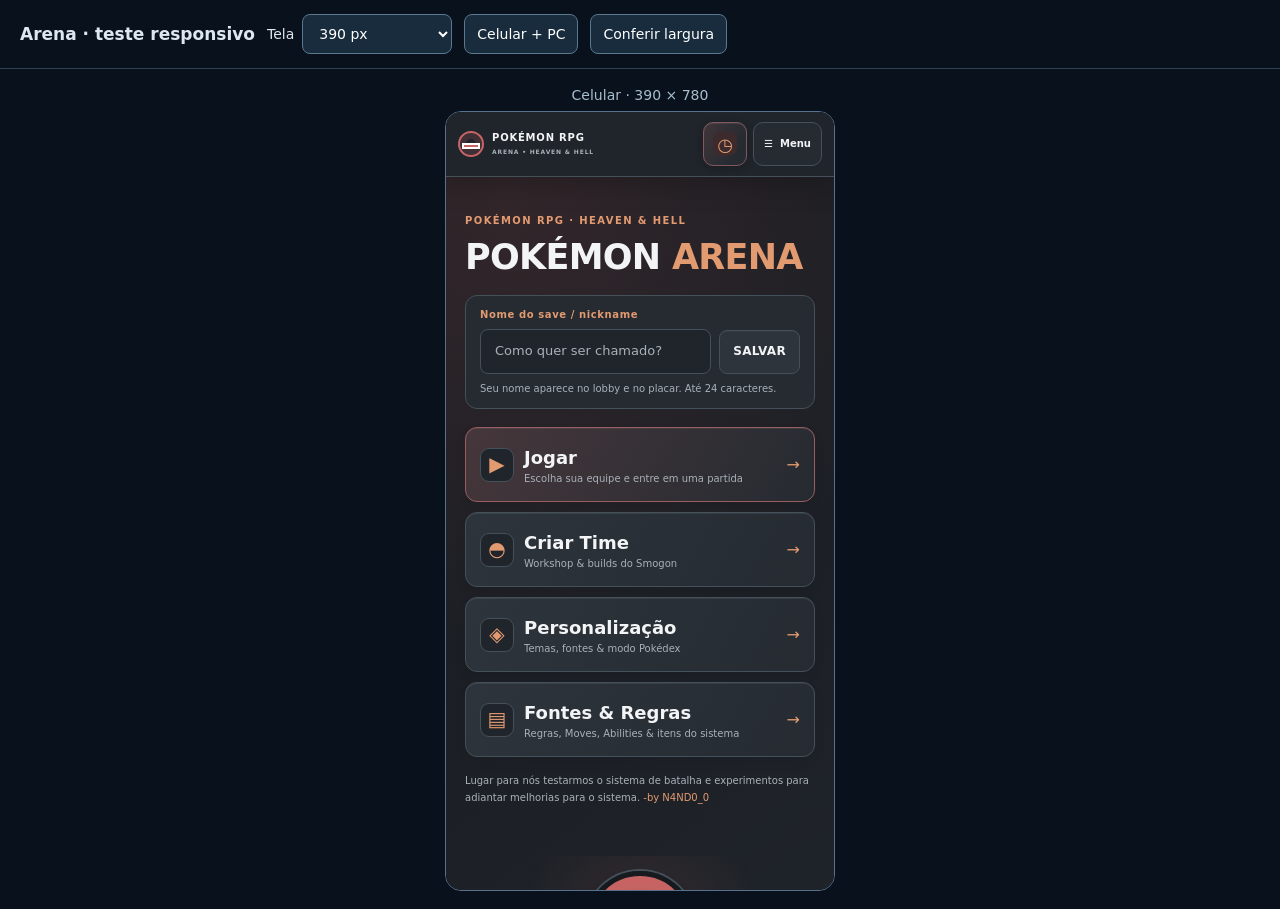
<file: tests/responsive-preview.html>
<!doctype html><html lang="pt-BR"><meta charset="utf-8"><meta name="viewport" content="width=device-width,initial-scale=1"><title>Arena · teste responsivo</title><style>
*{box-sizing:border-box}body{margin:0;background:#08111c;color:#dce7f0;font:14px system-ui}header{display:flex;gap:12px;align-items:center;flex-wrap:wrap;padding:14px 20px;border-bottom:1px solid #304254}h1{font-size:17px;margin:0}label{display:flex;align-items:center;gap:8px}select,button{font:inherit;min-height:40px;padding:8px 12px;border-radius:8px;background:#182c3d;color:#fff;border:1px solid #5b7891}.screens{display:flex;gap:20px;justify-content:center;align-items:start;padding:18px;overflow:auto}.device{flex:none}.device p{margin:0 0 8px;text-align:center;color:#a8bece}iframe{display:block;background:#08111c;border:1px solid #58718c;border-radius:16px;width:390px;height:780px}.desktop iframe{width:1000px}.desktop[hidden]{display:none}output{font-size:12px;color:#8ee7ba}body:has(.desktop:not([hidden])) .screens{justify-content:start}
</style><header><h1>Arena · teste responsivo</h1><label>Tela <select id="viewport"><option value="320">320 px</option><option value="360">360 px</option><option value="390" selected>390 px</option><option value="412">412 px</option><option value="768">Tablet · 768 px</option><option value="1366">PC · 1366 px</option></select></label><button id="mixed" type="button" aria-pressed="false">Celular + PC</button><button id="report" type="button">Conferir largura</button><output id="result" aria-live="polite"></output></header><main class="screens"><section class="device"><p id="deviceName">Celular · 390 × 780</p><iframe id="phone" src="../index.html" title="Arena no celular"></iframe></section><section class="device desktop" hidden><p>PC · 1000 × 780</p><iframe id="desktop" src="../index.html" title="Arena no PC"></iframe></section></main><script>
const $=id=>document.getElementById(id);$('viewport').onchange=()=>{const w=+$('viewport').value;$('phone').style.width=w+'px';$('deviceName').textContent=(w>760?'PC / tablet':'Celular')+' · '+w+' × 780';$('result').textContent='';};$('mixed').onclick=()=>{const section=document.querySelector('.desktop');section.hidden=!section.hidden;$('mixed').setAttribute('aria-pressed',String(!section.hidden));};$('report').onclick=()=>{const d=$('phone').contentDocument;$('result').textContent=d.documentElement.scrollWidth<=d.documentElement.clientWidth?'✓ Sem rolagem horizontal':`Largura extra: ${d.documentElement.scrollWidth-d.documentElement.clientWidth}px`;};
</script></html>
</file>
